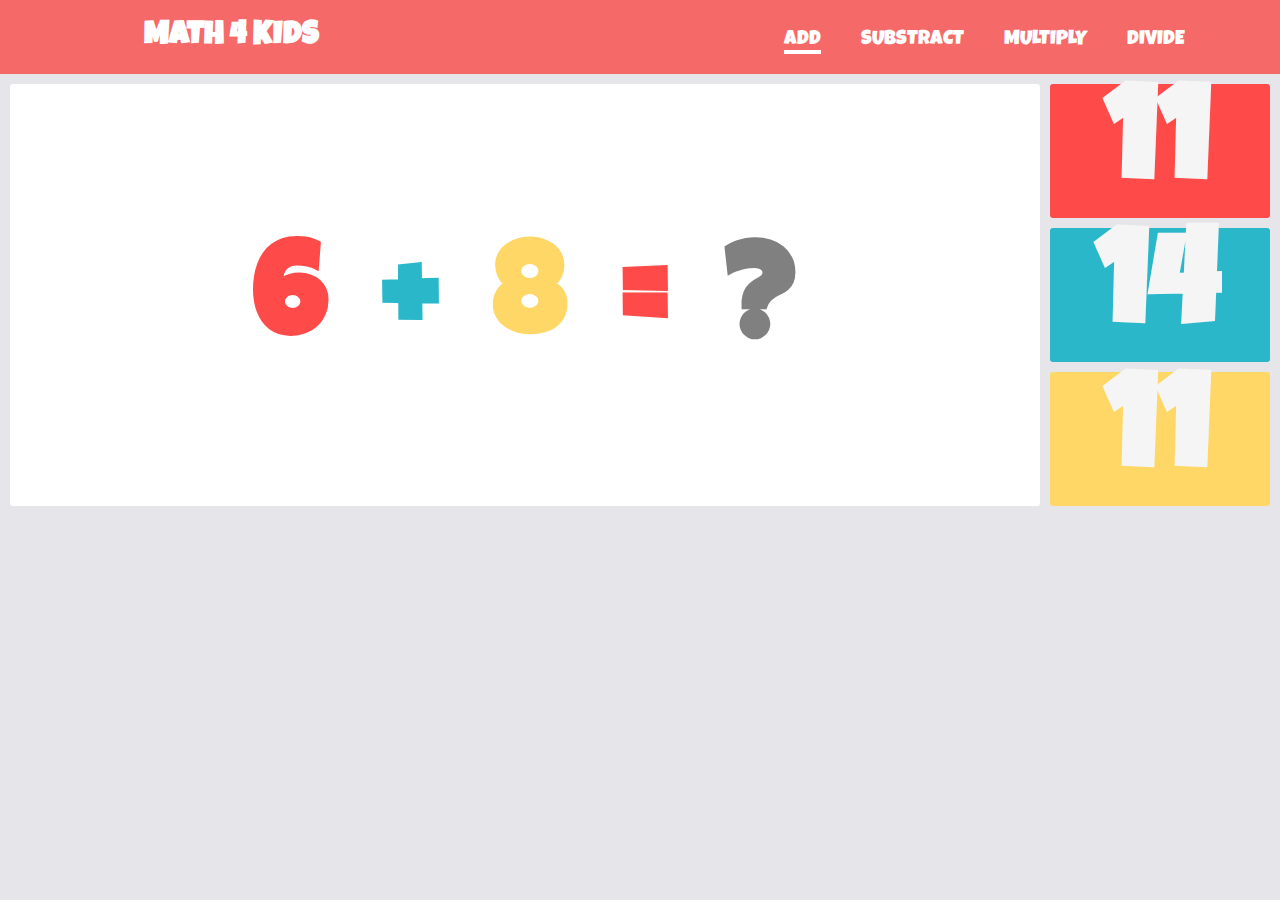
<file: index.html>
<!DOCTYPE html>
<html lang="en">
<head>
    <meta charset="UTF-8">
    <meta http-equiv="X-UA-Compatible" content="IE=edge">
    <meta name="viewport" content="width=device-width, initial-scale=1.0">
    <title>Add</title>
    <link href="https://fonts.googleapis.com/css2?family=Luckiest+Guy&display=swap" rel="stylesheet">
    <link rel="stylesheet" href="styles/style.css">
</head>
<body>

    <audio src="audio/wrong.mp3" id="myAudio"></audio>

    <header>
        <div class="container">
            <h1>MATH 4 KIDS </h1>
            <ul>
                <li class="current"><a href="index.html">ADD</a></li>
                <li><a href="substract.html">SUBSTRACT</a></li>
                <li><a href="multiply.html">MULTIPLY</a></li>
                <li><a href="divide.html">DIVIDE</a></li>
            </ul>
        </div>
    </header>
    <div class="wrapper">
        <div class="equation">
            <h1 id="num1" style="color: #fe4a49;">1</h1>
            <h1 style="color: #2ab7ca;">+</h1>
            <h1 id="num2" style="color: #fed766;">1</h1>
            <h1 style="color: #fe4a49;">=</h1>
            <h1 style="color: gray;">?</h1>
        </div>
        <div class="answer-options">
            <h1 id="option1">1</h1>
            <h1 id="option2">2</h1>
            <h1 id="option3">3</h1>
        </div>
    </div>
    <script src="script/add.js"></script>
</body>
</html>
</file>
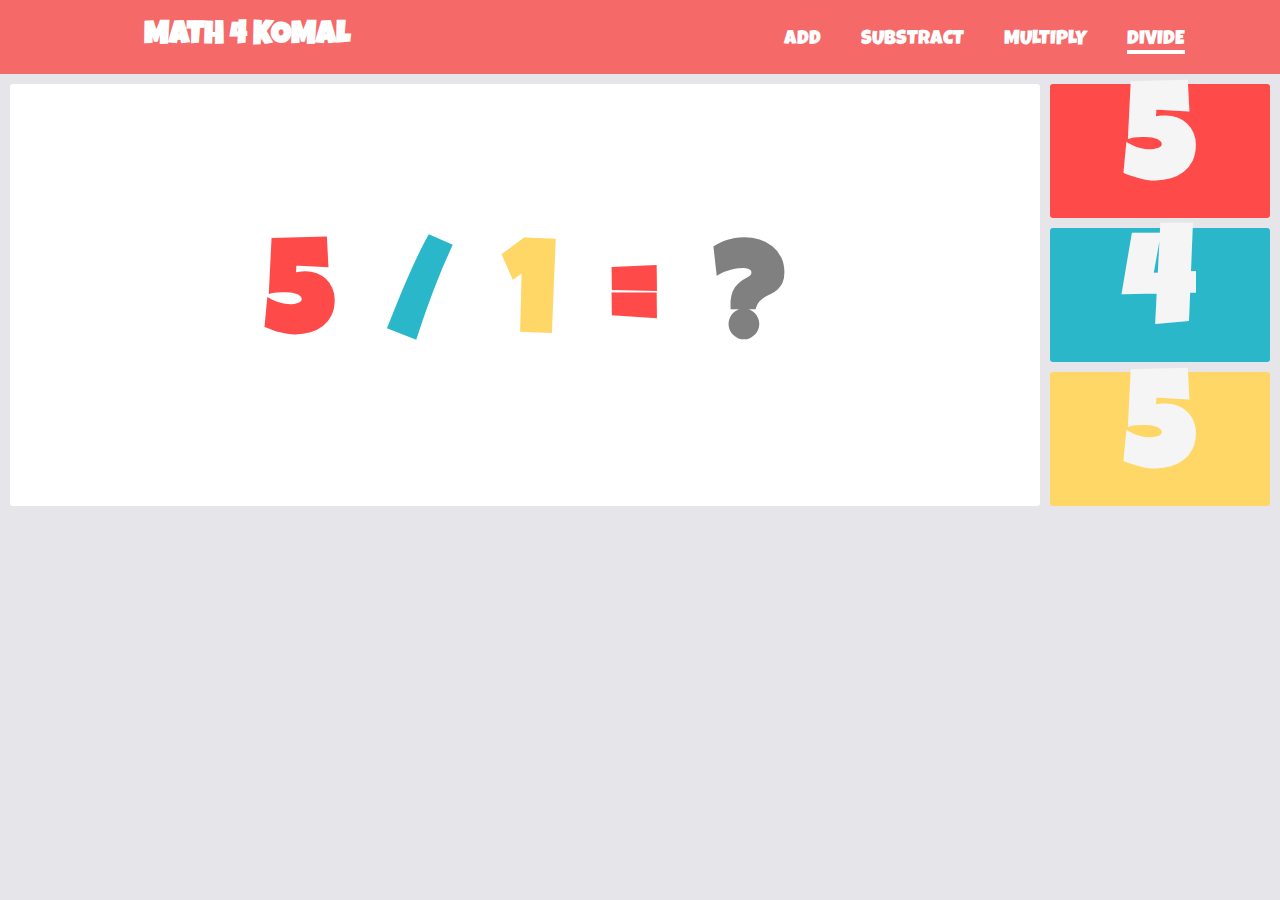
<file: divide.html>
<!DOCTYPE html>
<html lang="en">
<head>
    <meta charset="UTF-8">
    <meta http-equiv="X-UA-Compatible" content="IE=edge">
    <meta name="viewport" content="width=device-width, initial-scale=1.0">
    <title>Divide</title>
    <link href="https://fonts.googleapis.com/css2?family=Luckiest+Guy&display=swap" rel="stylesheet">
    <link rel="stylesheet" href="styles/style.css">
</head>
<body>

    <audio src="audio/wrong.mp3" id="myAudio"></audio>

    <header>
        <div class="container">
            <h1>MATH 4 KOMAL</h1>
            <ul>
                <li><a href="index.html">ADD</a></li>
                <li><a href="substract.html">SUBSTRACT</a></li>
                <li><a href="multiply.html">MULTIPLY</a></li>
                <li class="current"><a href="divide.html">DIVIDE</a></li>
            </ul>
        </div>
    </header>
    <div class="wrapper">
        <div class="equation">
            <h1 id="num1" style="color: #fe4a49;">1</h1>
            <h1 style="color: #2ab7ca;">/</h1>
            <h1 id="num2" style="color: #fed766;">1</h1>
            <h1 style="color: #fe4a49;">=</h1>
            <h1 style="color: gray;">?</h1>
        </div>
        <div class="answer-options">
            <h1 id="option1">1</h1>
            <h1 id="option2">2</h1>
            <h1 id="option3">3</h1>
        </div>
    </div>
    <script src="script/divide.js"></script>
</body>
</html>
</file>
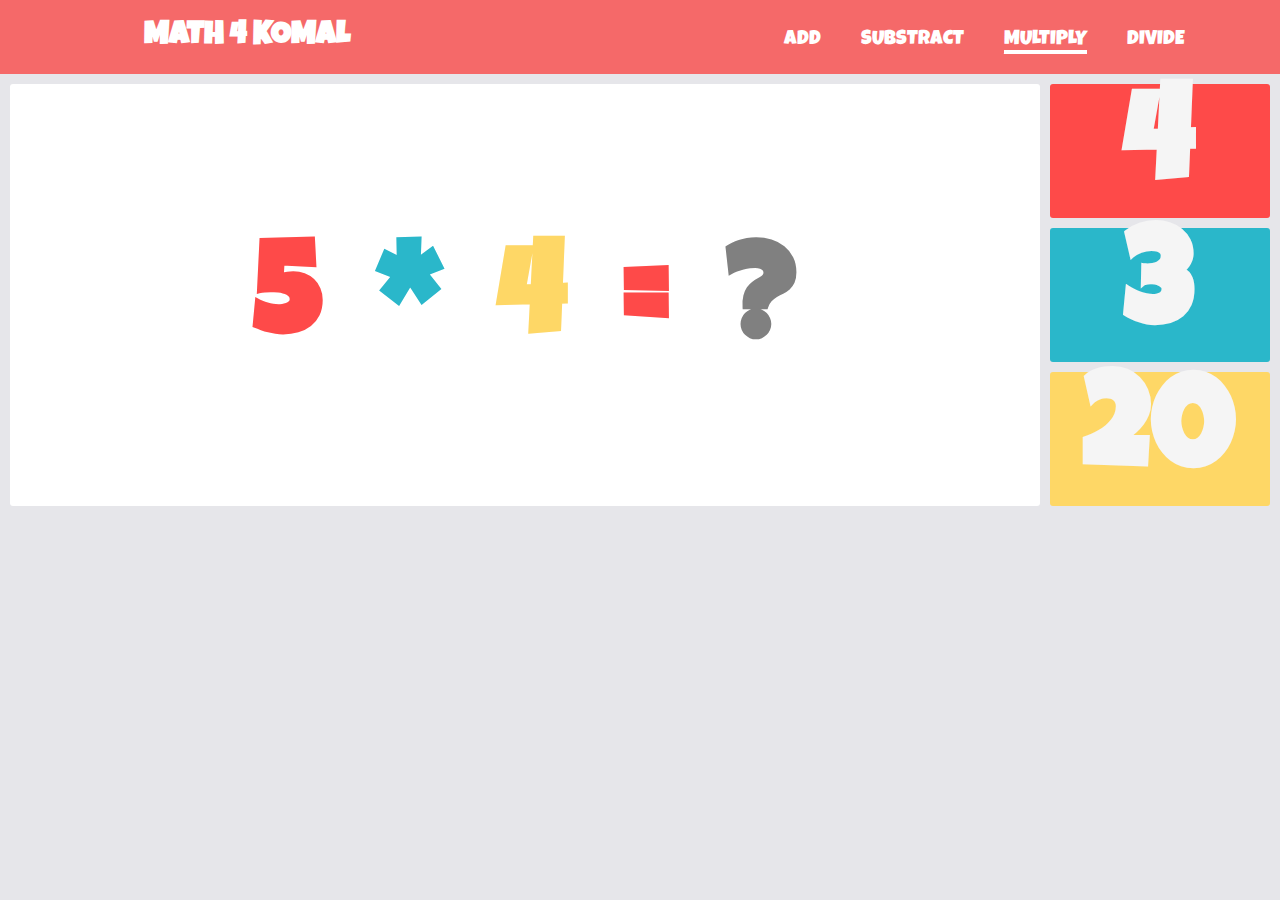
<file: multiply.html>
<!DOCTYPE html>
<html lang="en">
<head>
    <meta charset="UTF-8">
    <meta http-equiv="X-UA-Compatible" content="IE=edge">
    <meta name="viewport" content="width=device-width, initial-scale=1.0">
    <title>Multiply</title>
    <link href="https://fonts.googleapis.com/css2?family=Luckiest+Guy&display=swap" rel="stylesheet">
    <link rel="stylesheet" href="styles/style.css">
</head>
<body>

    <audio src="audio/wrong.mp3" id="myAudio"></audio>

    <header>
        <div class="container">
            <h1>MATH 4 KOMAL</h1>
            <ul>
                <li><a href="index.html">ADD</a></li>
                <li><a href="substract.html">SUBSTRACT</a></li>
                <li class="current"><a href="multiply.html">MULTIPLY</a></li>
                <li><a href="divide.html">DIVIDE</a></li>
            </ul>
        </div>
    </header>
    <div class="wrapper">
        <div class="equation">
            <h1 id="num1" style="color: #fe4a49;">1</h1>
            <h1 style="color: #2ab7ca;">*</h1>
            <h1 id="num2" style="color: #fed766;">1</h1>
            <h1 style="color: #fe4a49;">=</h1>
            <h1 style="color: gray;">?</h1>
        </div>
        <div class="answer-options">
            <h1 id="option1">1</h1>
            <h1 id="option2">2</h1>
            <h1 id="option3">3</h1>
        </div>
    </div>
    <script src="script/multiply.js"></script>
</body>
</html>
</file>
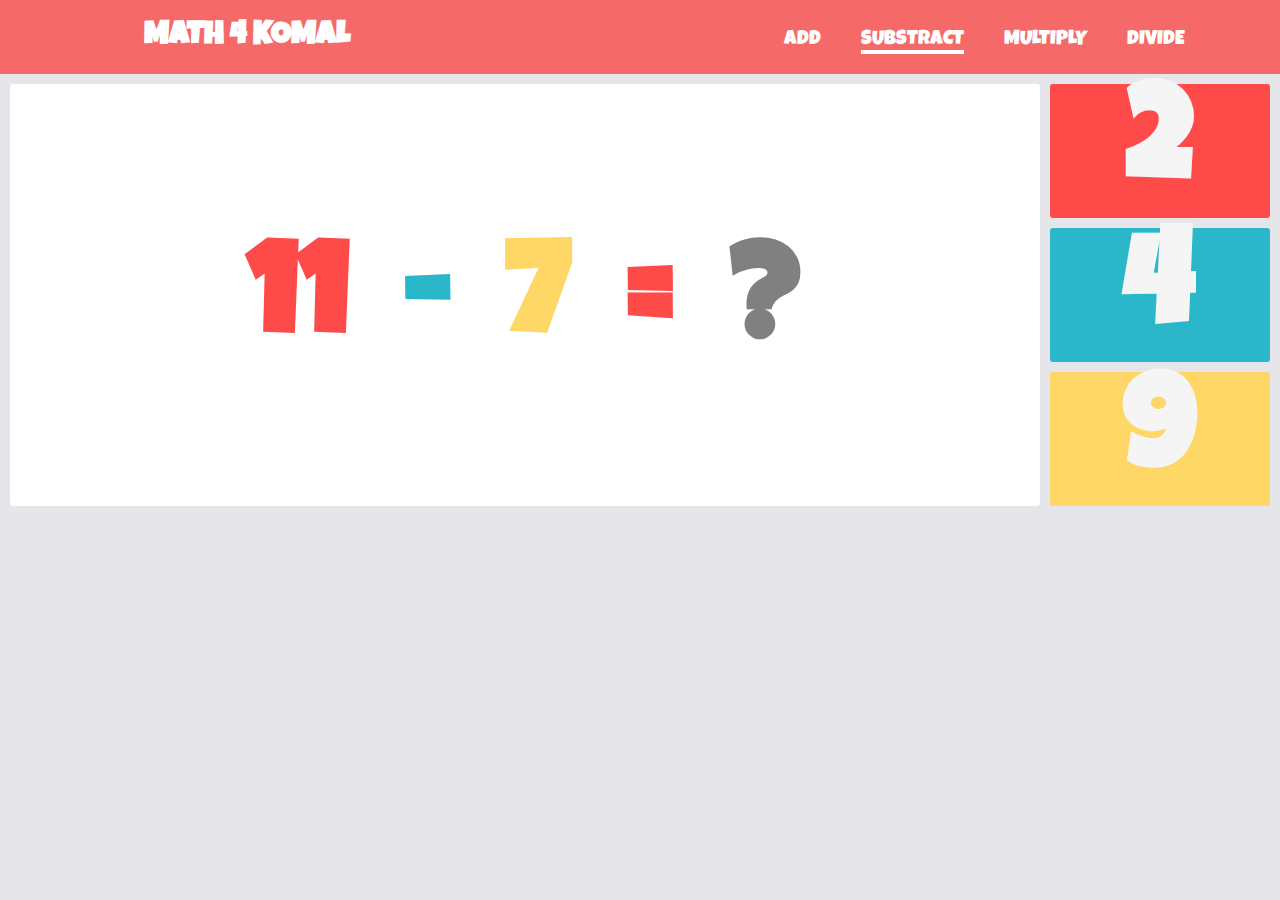
<file: substract.html>
<!DOCTYPE html>
<html lang="en">
<head>
    <meta charset="UTF-8">
    <meta http-equiv="X-UA-Compatible" content="IE=edge">
    <meta name="viewport" content="width=device-width, initial-scale=1.0">
    <title>Substract</title>
    <link href="https://fonts.googleapis.com/css2?family=Luckiest+Guy&display=swap" rel="stylesheet">
    <link rel="stylesheet" href="styles/style.css">
</head>
<body>

    <audio src="audio/wrong.mp3" id="myAudio"></audio>

    <header>
        <div class="container">
            <h1>MATH 4 KOMAL</h1>
            <ul>
                <li><a href="index.html">ADD</a></li>
                <li class="current"><a href="substract.html">SUBSTRACT</a></li>
                <li><a href="multiply.html">MULTIPLY</a></li>
                <li><a href="divide.html">DIVIDE</a></li>
            </ul>
        </div>
    </header>
    <div class="wrapper">
        <div class="equation">
            <h1 id="num1" style="color: #fe4a49;">1</h1>
            <h1 style="color: #2ab7ca;">-</h1>
            <h1 id="num2" style="color: #fed766;">1</h1>
            <h1 style="color: #fe4a49;">=</h1>
            <h1 style="color: gray;">?</h1>
        </div>
        <div class="answer-options">
            <h1 id="option1">1</h1>
            <h1 id="option2">2</h1>
            <h1 id="option3">3</h1>
        </div>
    </div>
    <script src="script/substract.js"></script>
</body>
</html>
</file>
<file: styles/style.css>
* {
    padding: 0;
    margin: 0;
}

body {
    font-family: 'Luckiest Guy';
    background-color: #e6e6ea;
}

.container {
    padding: 20px;
    overflow: hidden;
    background-color: #f56969;
}

.container h1 {
    float: left;
    margin-left: 10%;
    color: white;
}

.container ul {
    list-style-type: none;
    font-size: 20px;
    margin-left: 60%;
}

.container li {
    margin-top: 10px;
    float: left;
    padding: 0 20px 0 20px;
}

.container a {
    text-decoration: none;
    color: white;
}

.current a::after {
    content: '_';
    background-color: white;
    font-size: 4px;
    display: block;
}

.wrapper {
    display: grid;
    grid-template-columns: 82% 18%;
}

.equation {
    font-size: 65px;
    background-color: white;
    border-radius: 3px;
    text-align: center;
    padding-top: 15%;
    margin-top: 10px;
    margin-left: 10px;
    margin-right: 10px;
}

.equation h1 {
    display: inline;
    padding: 20px;
}

.answer-options {
    font-size: 67px;
    margin-right: 10px;
}

.answer-options h1 {
    cursor: pointer;
    color: whitesmoke;
    border-radius: 3px;
    margin-top: 10px;
    text-align: center;
    width: 100%;
}

#option1 {
    background-color: #fe4a49;
    transition: 1s;
}

#option1:hover {
    color: #fe4a49;
    background-color: white;
}

#option2 {
    background-color: #2ab7ca;
    transition: 1s;
}

#option2:hover {
    color: #2ab7ca;
    background-color: white;
}

#option3 {
    background-color: #fed766;
    transition: 1s;
}

#option3:hover {
    color: #fed766;
    background-color: white;
}
</file>
